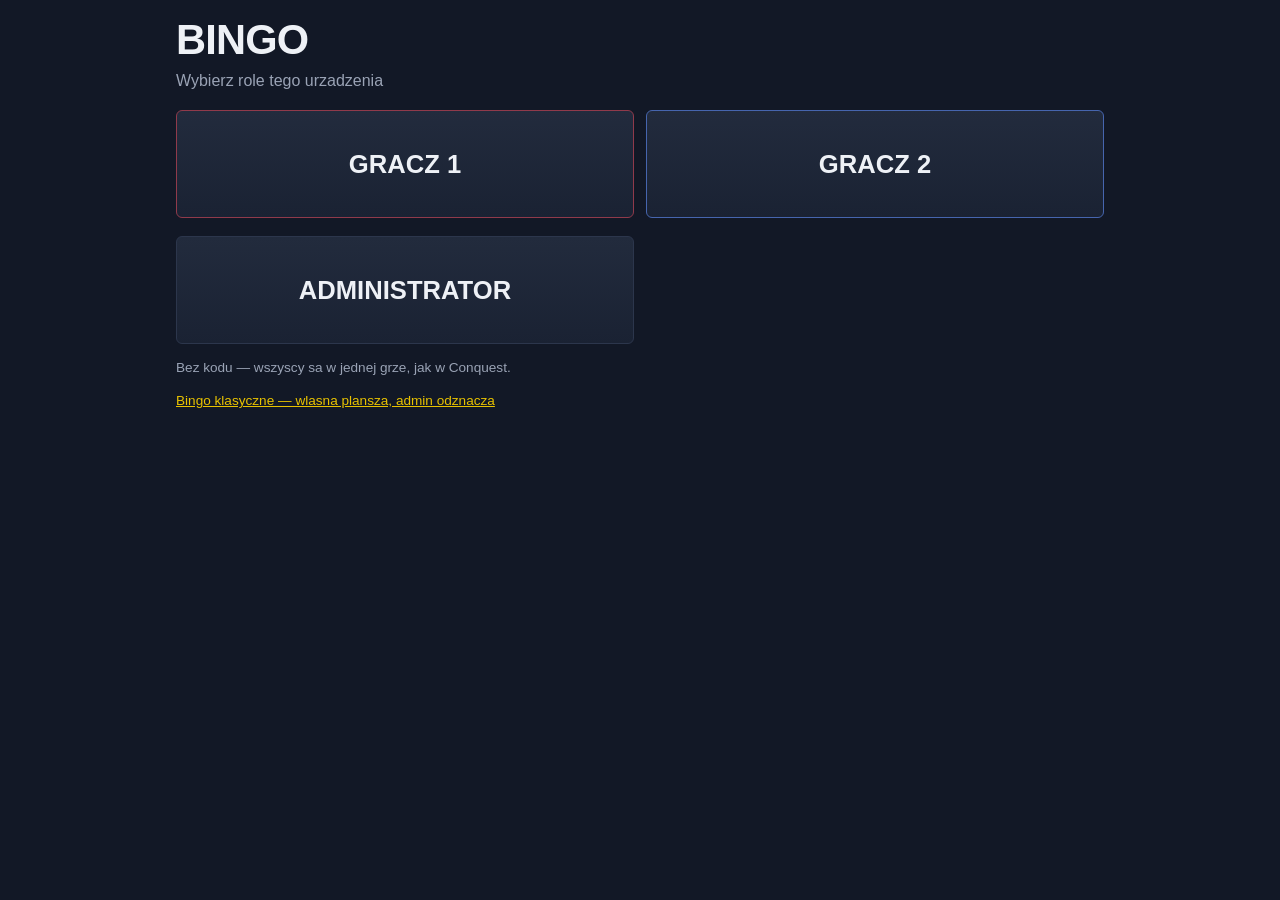
<file: index.html>
<!DOCTYPE html>
<html lang="pl">
<head>
  <meta charset="UTF-8" />
  <meta name="viewport" content="width=device-width, initial-scale=1, viewport-fit=cover" />
  <meta name="theme-color" content="#121826" />
  <meta http-equiv="Cache-Control" content="no-cache, no-store, must-revalidate" />
  <title>Bingo</title>
  <link rel="stylesheet" href="style.css?v=30" />
</head>
<body>
  <div id="app">
    <p style="color:#9aa3b5;padding:16px;font-family:sans-serif">Ladowanie…</p>
  </div>
  <script src="goals.js?v=30"></script>
  <script src="sync.js?v=30"></script>
  <script src="app.js?v=30"></script>
  <noscript>
    <p style="color:#eef1f6;padding:16px">Wlacz JavaScript, zeby zagrac w Bingo.</p>
  </noscript>
</body>
</html>
</file>
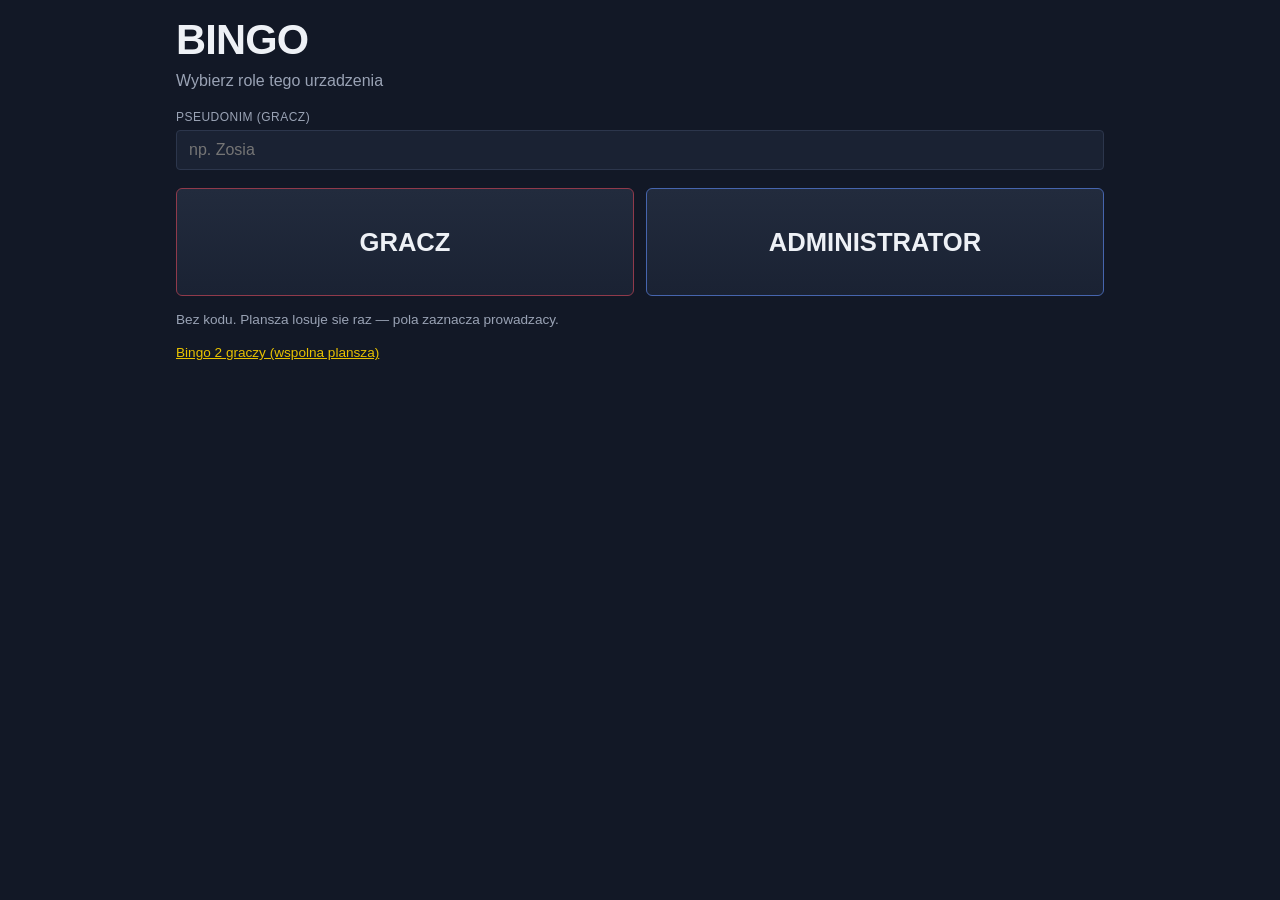
<file: klasyczne.html>
<!DOCTYPE html>
<html lang="pl">
<head>
  <meta charset="UTF-8" />
  <meta name="viewport" content="width=device-width, initial-scale=1, viewport-fit=cover" />
  <meta name="theme-color" content="#121826" />
  <meta http-equiv="Cache-Control" content="no-cache, no-store, must-revalidate" />
  <title>Bingo klasyczne</title>
  <link rel="stylesheet" href="style.css?v=30" />
</head>
<body>
  <div id="app">
    <p style="color:#9aa3b5;padding:16px;font-family:sans-serif">Ladowanie…</p>
  </div>
  <script src="goals.js?v=30"></script>
  <script src="sync.js?v=30"></script>
  <script src="klasyczne.js?v=30"></script>
  <noscript>
    <p style="color:#eef1f6;padding:16px">Wlacz JavaScript, zeby zagrac w Bingo.</p>
  </noscript>
</body>
</html>
</file>
<file: style.css>
:root {
  --bg: #121826;
  --panel: #1a2233;
  --panel-2: #222b3d;
  --ink: #eef1f6;
  --muted: #9aa3b5;
  --line: #2c364c;
  --accent: #e8c200;
  --ok: #3ecf8e;
  --danger: #e23d4a;
  --p1: #e23d4a;
  --p2: #5b8cff;
  --cell: #161e2e;
  --radius: 6px;
}

* { box-sizing: border-box; }

html, body {
  margin: 0;
  min-height: 100%;
  background: var(--bg);
  color: var(--ink);
  font-family: "Segoe UI", Tahoma, Geneva, Verdana, sans-serif;
}

body {
  padding: 16px;
  max-width: 960px;
  margin: 0 auto;
}

.hidden { display: none !important; }

h1 {
  margin: 0;
  font-size: clamp(2rem, 6vw, 2.6rem);
  font-weight: 800;
  letter-spacing: -0.02em;
}

.admin-title { margin-bottom: 4px; }

.lead {
  margin: 8px 0 20px;
  color: var(--muted);
}

.status-ok { color: var(--ok); font-weight: 600; }
.status-muted { color: var(--muted); }

.hint {
  margin: 14px 0 0;
  color: var(--muted);
  font-size: 0.85rem;
  line-height: 1.4;
}

.code-input {
  text-transform: uppercase;
  letter-spacing: 0.2em;
  font-weight: 800;
  font-size: 1.2rem;
}

.room-code {
  margin: 0 0 16px;
  padding: 14px;
  background: var(--panel);
  border: 1px solid var(--line);
  border-radius: var(--radius);
  text-align: center;
}

.code-big {
  font-size: clamp(2rem, 8vw, 3rem);
  font-weight: 800;
  letter-spacing: 0.25em;
  color: var(--accent);
}

.hidden { display: none !important; }

.cell.done-p1 {
  background: var(--p1) !important;
  border-color: var(--p1) !important;
  color: #fff;
  background-image: none !important;
}

.cell.done-p2 {
  background: var(--p2) !important;
  border-color: var(--p2) !important;
  color: #fff;
  background-image: none !important;
}

.cell.done-p1.done-p2 {
  background: var(--p1) !important;
  border-color: var(--p1) !important;
  background-image: none !important;
}

.cell.locked {
  cursor: not-allowed;
}

.cell.line-win {
  outline: 2px solid var(--accent);
  outline-offset: -2px;
}

.role-grid {
  display: grid;
  grid-template-columns: 1fr 1fr;
  gap: 12px;
  margin-top: 18px;
}

.role {
  min-height: 108px;
  border: 1px solid var(--line);
  background: linear-gradient(180deg, var(--panel-2), var(--panel));
  border-radius: var(--radius);
  color: var(--ink);
  font: inherit;
  font-size: clamp(1.2rem, 3.5vw, 1.6rem);
  font-weight: 800;
  cursor: pointer;
}

.role.p1 { border-color: color-mix(in srgb, var(--p1) 55%, var(--line)); }
.role.p2 { border-color: color-mix(in srgb, var(--p2) 55%, var(--line)); }

.topbar {
  display: flex;
  justify-content: space-between;
  align-items: center;
  gap: 12px;
  margin-bottom: 14px;
}

.topbar strong {
  font-size: 1.15rem;
}

.badge {
  display: inline-flex;
  align-items: center;
  justify-content: center;
  min-width: 36px;
  height: 28px;
  padding: 0 8px;
  border-radius: 4px;
  font-size: 0.8rem;
  font-weight: 800;
  color: #fff;
}

.field {
  display: flex;
  flex-direction: column;
  gap: 6px;
  flex: 1;
}

.field span {
  font-size: 0.75rem;
  color: var(--muted);
  text-transform: uppercase;
  letter-spacing: 0.04em;
}

input, button {
  font: inherit;
}

input {
  background: var(--panel);
  border: 1px solid var(--line);
  color: var(--ink);
  border-radius: 4px;
  padding: 10px 12px;
}

button {
  cursor: pointer;
  border-radius: 4px;
  border: 1px solid var(--line);
  padding: 10px 14px;
  background: var(--panel);
  color: var(--ink);
}

button.primary {
  background: var(--accent);
  color: #121826;
  border-color: var(--accent);
  font-weight: 800;
}

button.danger {
  background: #3a1820;
  border-color: var(--danger);
  color: #f0a8b0;
  font-weight: 700;
}

button.ghost {
  background: var(--panel);
}

button.small {
  padding: 6px 10px;
  font-size: 0.85rem;
}

button:disabled {
  opacity: 0.55;
  cursor: default;
}

.goals-block {
  margin: 0 0 16px;
  padding: 12px;
  background: var(--panel);
  border: 1px solid var(--line);
  border-radius: var(--radius);
}

.goals-block.locked {
  opacity: 0.72;
}

.goals-editor {
  width: 100%;
  min-height: 180px;
  resize: vertical;
  margin-top: 6px;
  padding: 10px 12px;
  background: var(--cell);
  border: 1px solid var(--line);
  border-radius: 4px;
  color: var(--ink);
  font: inherit;
  font-size: 0.9rem;
  line-height: 1.35;
}

.goals-meta {
  margin: 8px 0;
}

.admin-nicks {
  display: flex;
  gap: 12px;
  margin-bottom: 14px;
}

.admin-actions {
  display: flex;
  gap: 10px;
  margin-bottom: 16px;
}

.admin-actions .primary,
.admin-actions .danger {
  flex: 1;
}

.error {
  padding: 10px 12px;
  border-radius: 4px;
  margin-bottom: 12px;
  background: #3a1820;
  border: 1px solid #6b2a35;
  color: #f0a8b0;
  font-size: 0.9rem;
}

.admin-summary {
  display: flex;
  flex-wrap: wrap;
  gap: 8px;
  margin-bottom: 12px;
  align-items: stretch;
}

.sum-card {
  display: flex;
  flex-direction: column;
  gap: 2px;
  background: var(--panel);
  border: 1px solid var(--line);
  border-radius: 4px;
  padding: 10px 12px;
  min-width: 120px;
}

.sum-card.p1 { border-color: color-mix(in srgb, var(--p1) 50%, var(--line)); }
.sum-card.p2 { border-color: color-mix(in srgb, var(--p2) 50%, var(--line)); }

.sum-card.me {
  box-shadow: inset 0 0 0 1px currentColor;
}

.sum-card .score-lines {
  font-size: 1.15rem;
  font-weight: 800;
}

.player-score {
  margin-top: 4px;
}

.player-score .sum-card {
  flex: 1;
  min-width: 0;
}

.muted { color: var(--muted); font-size: 0.9rem; }

.winner {
  background: #1e3a2a;
  border: 1px solid var(--ok);
  color: var(--ok);
  padding: 10px 12px;
  border-radius: 4px;
  margin: 0 0 12px;
  font-weight: 700;
  text-align: center;
  width: 100%;
}

.board {
  display: grid;
  gap: 6px;
  width: 100%;
}

.cell {
  position: relative;
  background: var(--cell);
  border: 1px solid var(--line);
  border-radius: 4px;
  padding: 8px;
  min-height: 72px;
  text-align: center;
  font-size: clamp(0.7rem, 2.2vw, 0.95rem);
  line-height: 1.25;
  cursor: pointer;
  display: flex;
  align-items: center;
  justify-content: center;
  word-break: break-word;
  user-select: none;
  color: var(--ink);
}

.cell.readonly { cursor: default; }

.cell.line-win {
  outline: 2px solid var(--accent);
  outline-offset: -2px;
}

.cell.called {
  background: #1e3a2a !important;
  border-color: var(--ok) !important;
  color: #d8ffe8;
}

.sum-card.bingo {
  border-color: var(--ok);
  background: #1e3a2a;
}

.join-btn {
  width: 100%;
  margin-top: 16px;
  min-height: 52px;
  font-weight: 800;
}

.section-title {
  font-size: 0.95rem;
  margin: 18px 0 8px;
  color: var(--muted);
  font-weight: 700;
}

.call-pool {
  display: grid;
  grid-template-columns: repeat(auto-fill, minmax(160px, 1fr));
  gap: 8px;
  margin-bottom: 20px;
}

.call-item {
  text-align: left;
  min-height: 64px;
  font-size: 0.85rem;
  line-height: 1.3;
  background: var(--cell);
}

.call-item.on {
  background: #1e3a2a;
  border-color: var(--ok);
  color: #d8ffe8;
  font-weight: 700;
}

.admin-mini-boards {
  display: grid;
  gap: 16px;
}

.mini-board-card h3 {
  margin: 0 0 8px;
  font-size: 1rem;
}

.mini-board-card .cell {
  min-height: 48px;
  font-size: 0.7rem;
  cursor: default;
}

a {
  color: var(--accent);
}

@media (max-width: 520px) {
  body { padding: 12px; }
  .role-grid { grid-template-columns: 1fr; }
  .admin-nicks { flex-direction: column; }
  .cell { min-height: 56px; padding: 6px; }
  .mini-board-card .cell { min-height: 44px; }
}
</file>
